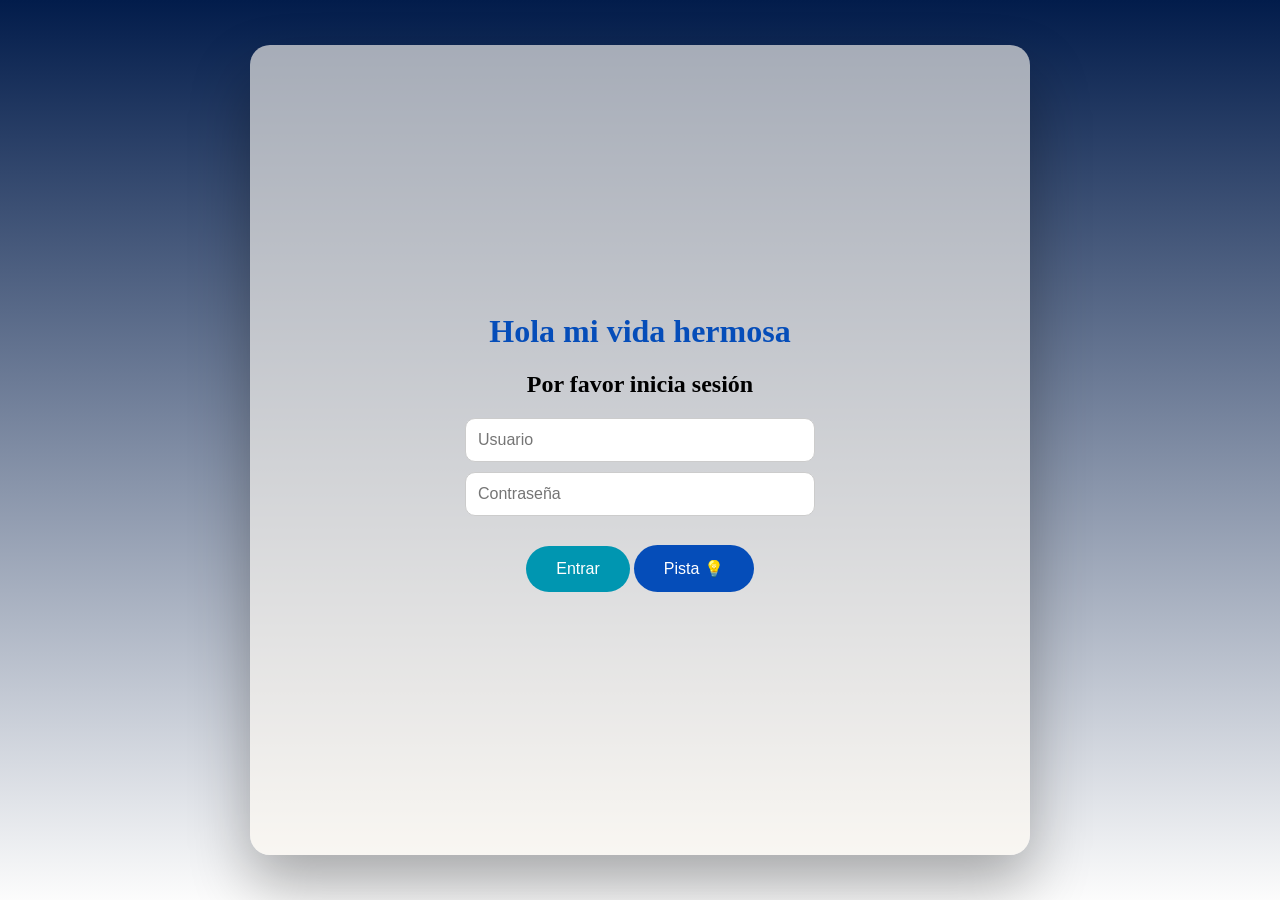
<file: ADMV.html>
<!DOCTYPE html>
<html lang="es">
<head>
<meta charset="UTF-8">
<title>Login</title>

<style>

/* ===== TU CSS ===== */

* {
    box-sizing: border-box;
}

body {
    margin: 0;
    background: linear-gradient(#021c4b, #fcfcfc);
    font-family: 'Georgia', serif;
    display: flex;
    justify-content: center;
    align-items: center;
    min-height: 100vh;
    overflow-x: hidden;
}

.book {
    width: 95%;
    max-width: 780px;
    min-height: 90vh;
    background: #fffaf3a1;
    padding: 30px;
    border-radius: 20px;
    box-shadow: 0 30px 60px rgba(0,0,0,0.3);
    display: flex;
    justify-content: center;
    align-items: center;
}

.page {
    text-align: center;
    width: 100%;
}

h1 {
    color: #054db9;
}

input {
    width: 80%;
    max-width: 350px;
    padding: 12px;
    margin: 10px auto;
    display: block;
    border-radius: 10px;
    border: 1px solid #ccc;
    font-size: 16px;
}

button {
    background: #0096b1;
    color: white;
    padding: 14px 30px;
    border-radius: 30px;
    font-size: 16px;
    border: none;
    cursor: pointer;
    margin-top: 20px;
}

button:hover {
    background: #8a0000;
}

#error {
    color: #8a0000;
    margin-top: 15px;
    font-weight: bold;
}
.pista-btn{
    background:#054db9;
    margin-top:10px;
}

.pista-btn:hover{
    background:#021c4b;
}

.pista-texto{
    margin-top:15px;
    color:#054db9;
    font-style: italic;
    display:none;
}
/* ===== TRANSICIÓN LIBRO ===== */

.book.cerrar {
    animation: cerrarLibro 0.9s forwards;
}

@keyframes cerrarLibro {
    0% {
        transform: scale(1) rotateY(0deg);
        opacity: 1;
    }
    50% {
        transform: scale(0.95) rotateY(15deg);
        opacity: 0.7;
    }
    100% {
        transform: scale(0.8) rotateY(90deg);
        opacity: 0;
    }

    
}

</style>
</head>

<body>

<div class="book">
    <div class="page fade">

        <h1 class="titulo">Hola mi vida hermosa</h1>

        <h2>Por favor inicia sesión</h2>

        <input type="text" id="usuario" placeholder="Usuario">
        <input type="password" id="password" placeholder="Contraseña">

        <button onclick="login()">Entrar</button>

<button onclick="mostrarPista()" class="pista-btn">Pista 💡</button>

<p id="pista" class="pista-texto"></p>

<p id="error"></p>
        

        <p id="error"></p>

    </div>
</div>

<script>

// ===== LOGIN =====
function login(){

    const usuarioCorrecto = "Eclipse";
    const passwordCorrecta = "30112021";

    const usuario = document.getElementById("usuario").value;
    const password = document.getElementById("password").value;

    if(usuario === usuarioCorrecto && password === passwordCorrecta){

        localStorage.setItem("login","ok");

        // animación libro
        const libro = document.querySelector(".book");
        libro.classList.add("cerrar");

        // esperar animación antes de cambiar página
        setTimeout(()=>{
            window.location.href = "index.html";
        }, 900);

    }else{
        document.getElementById("error").textContent =
        "Usuario o contraseña incorrectos";
    }
}


// ===== BOTÓN PISTA =====
function mostrarPista(){

    const pista = document.getElementById("pista");

    if(pista.style.display === "none" || pista.style.display === ""){
        pista.style.display = "block";
        pista.textContent = "💡 Pista: el nombre de usuario es una palabra que siempre a representado nuestra relación ☀️🌙 (primera letra en mayuscula el resto minuscula) ,y la contraseña es la fecha en la que nos cuadramos , toda junta sin espacio (dia-mes-año) 😉";
    }else{
        pista.style.display = "none";
    }
}

</script>

</body>
</html>
</file>
